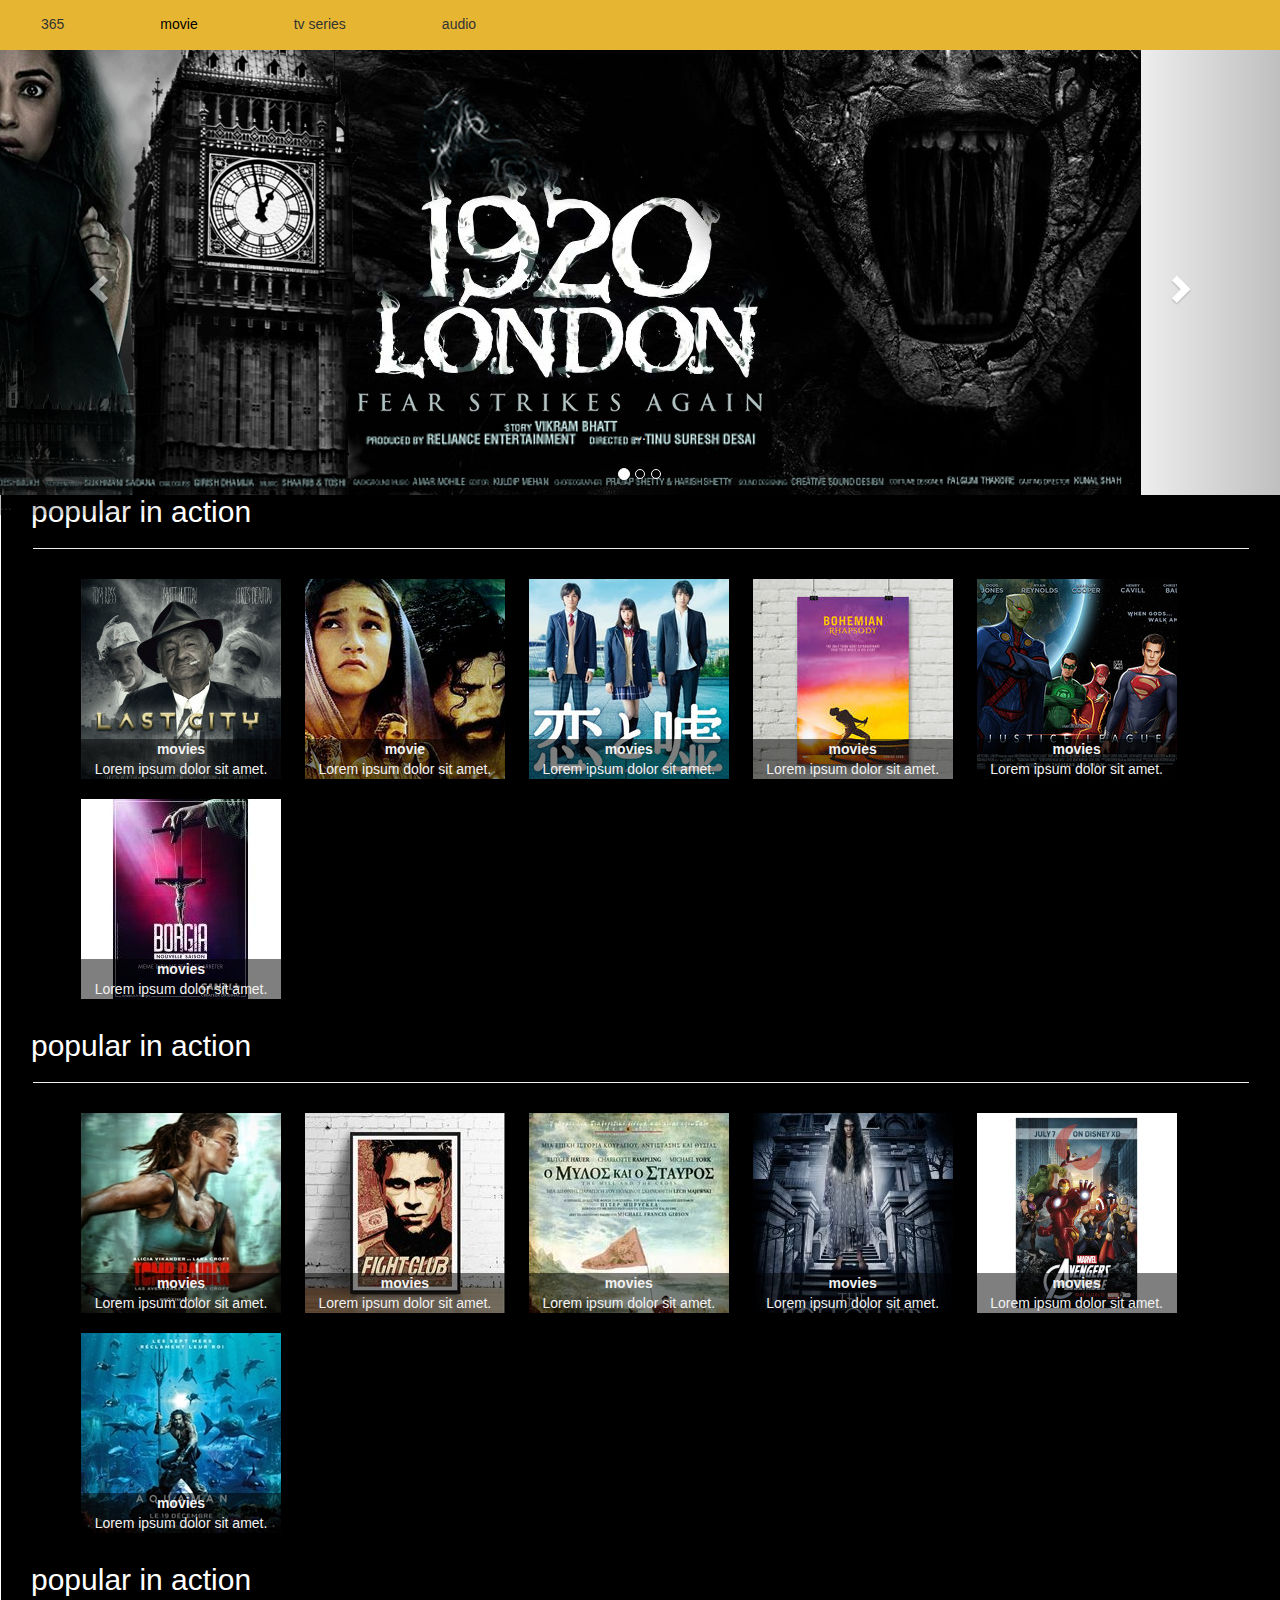
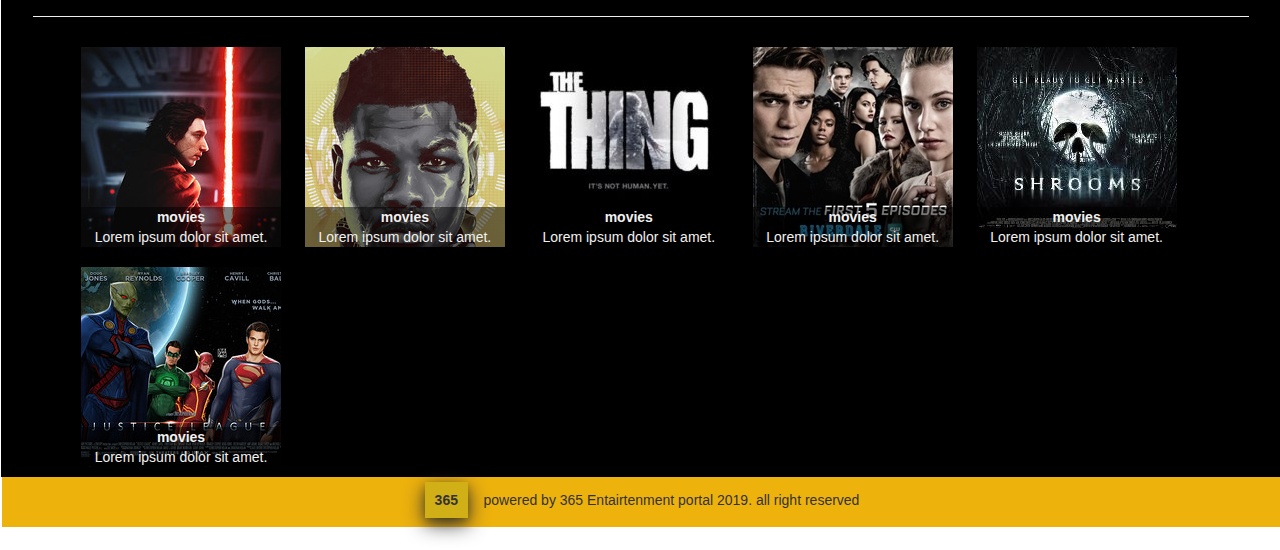
<file: index.html>
<!DOCTYPE html>
<html lang="en">

<head>
    <meta charset="UTF-8">
    <meta name="viewport" content="width=device-width, initial-scale=1.0">
    <link rel="stylesheet" href="style.css">
    <title>Manisha Jha</title>
   <!-- Latest compiled and minified CSS -->
<link rel="stylesheet" href="https://stackpath.bootstrapcdn.com/bootstrap/3.4.1/css/bootstrap.min.css" integrity="sha384-HSMxcRTRxnN+Bdg0JdbxYKrThecOKuH5zCYotlSAcp1+c8xmyTe9GYg1l9a69psu" crossorigin="anonymous">

<!-- Optional theme -->
<link rel="stylesheet" href="https://stackpath.bootstrapcdn.com/bootstrap/3.4.1/css/bootstrap-theme.min.css" integrity="sha384-6pzBo3FDv/PJ8r2KRkGHifhEocL+1X2rVCTTkUfGk7/0pbek5mMa1upzvWbrUbOZ" crossorigin="anonymous">

 <!-- jQuery (necessary for Bootstrap's JavaScript plugins) -->
 <script src="https://code.jquery.com/jquery-1.12.4.min.js" integrity="sha384-nvAa0+6Qg9clwYCGGPpDQLVpLNn0fRaROjHqs13t4Ggj3Ez50XnGQqc/r8MhnRDZ" crossorigin="anonymous"></script>

<!-- Latest compiled and minified JavaScript -->
<script src="https://stackpath.bootstrapcdn.com/bootstrap/3.4.1/js/bootstrap.min.js" integrity="sha384-aJ21OjlMXNL5UyIl/XNwTMqvzeRMZH2w8c5cRVpzpU8Y5bApTppSuUkhZXN0VxHd" crossorigin="anonymous"></script>
</head>

<body>
    <div class="menu">
        <ul>
            <li>365</li>
            <li> <a style="text-decoration: none ; color: black;" href="firstpage.html">movie</a> </li>
            <li>tv series</li>
            <li>audio</li>
        </ul>
    </div>
    <!--slider--->
    <div class="sliider">
        <div id="carousel-example-generic" class="carousel slide" data-ride="carousel">
            <!-- Indicators -->
            <ol class="carousel-indicators">
              <li data-target="#carousel-example-generic" data-slide-to="0" class="active"></li>
              <li data-target="#carousel-example-generic" data-slide-to="1"></li>
              <li data-target="#carousel-example-generic" data-slide-to="2"></li>
            </ol>
          
            <!-- Wrapper for slides -->
            <div class="carousel-inner" role="listbox">
              <div class="item active">
                <img src="slider/abc3.jpg" alt="...">
                <div class="carousel-caption">
                  ...
                </div>
              </div>
              <div class="item">
                <img src="slider/abc2.jpg" alt="...">
                <div class="carousel-caption">
                  ...
                </div>
              </div>
              <div class="item">
                <img src="slider/abc1.jpg" alt="...">
                <div class="carousel-caption">
                  ...
                </div>
              </div>
              ...
            </div>
          
            <!-- Controls -->
            <a class="left carousel-control" href="#carousel-example-generic" role="button" data-slide="prev">
              <span class="glyphicon glyphicon-chevron-left" aria-hidden="true"></span>
              <span class="sr-only">Previous</span>
            </a>
            <a class="right carousel-control" href="#carousel-example-generic" role="button" data-slide="next">
              <span class="glyphicon glyphicon-chevron-right" aria-hidden="true"></span>
              <span class="sr-only">Next</span>
            </a>
          </div>
    </div>
            
    

    <div class="maincontainer">
        <h2>popular in action</h2>
        <hr>
        <div class="container">
            <div class="poster">
                <img src="popular in action/oop1.jpg" alt="">
                <div class="flim">
                    <b>movies</b>
                    <br>
                    Lorem ipsum dolor sit amet.
                </div>

            </div>
            <div class="poster">
                <img src="popular in action/oop2.jpg" alt="">
                <div class="flim">
                    <b>movie</b>
                    <br>
                    Lorem ipsum dolor sit amet.
                </div>

            </div>
            <div class="poster">
                <img src="popular in action/oop3.jpg" alt="">
                <div class="flim">
                    <b>movies</b>
                    <br>
                    Lorem ipsum dolor sit amet.
                </div>

            </div>
            <div class="poster">
                <img src="popular in action/oop4.jpg" alt="">
                <div class="flim">
                    <b>movies</b>
                    <br>
                   Lorem ipsum dolor sit amet.
                </div>

            </div>

            <div class="poster">
                <img src="popular in action/oop5.jpg" alt="">
                <div class="flim">
                    <b>movies</b>
                    <br>
                    Lorem ipsum dolor sit amet.
                </div>
            </div>
            <div class="poster">
                <img src="popular in action/oop6.jpg" alt="">
                <div class="flim">
                    <b>movies</b>
                    <br>
                    Lorem ipsum dolor sit amet.
                </div>
            </div>

        </div>
        <!---
            next block -->

        <h2>popular in action</h2>
        <hr>
        <div class="container">
            <div class="poster">
                <img src="drama/oop10.jpg" alt="">
                <div class="flim">
                    <b>movies</b>
                    <br>
                    Lorem ipsum dolor sit amet.
                </div>

            </div>
            <div class="poster">
                <img src="drama/oop11.jpg" alt="">
                <div class="flim">
                    <b>movies</b>
                    <br>
                    Lorem ipsum dolor sit amet.
                </div>

            </div>
            <div class="poster">
                <img src="drama/oop12.jpg" alt="">
                <div class="flim">
                    <b>movies</b>
                    <br>
                    Lorem ipsum dolor sit amet.
                </div>

            </div>
            <div class="poster">
                <img src="drama/oop7.jpg" alt="">
                <div class="flim">
                    <b>movies</b>
                    <br>
                    Lorem ipsum dolor sit amet.
                </div>

            </div>

            <div class="poster">
                <img src="drama/oop8.jpg" alt="">
                <div class="flim">
                    <b>movies</b>
                    <br>
                    Lorem ipsum dolor sit amet.
                </div>
            </div>
            <div class="poster">
                <img src="drama/oop9.jpg" alt="">
                <div class="flim">
                    <b>movies</b>
                    <br>
                    Lorem ipsum dolor sit amet.
                </div>
            </div>

        </div>
        <!---
            third block -->

        <h2>popular in action</h2>
        <hr>
        <div class="container">
            <div class="poster">
                <img src="si-fi/oop13.jpg" alt="">
                <div class="flim">
                    <b>movies</b>
                    <br>
                    Lorem ipsum dolor sit amet.
                </div>

            </div>
            <div class="poster">
                <img src="si-fi/oop14.jpg" alt="">
                <div class="flim">
                    <b>movies</b>
                    <br>
                    Lorem ipsum dolor sit amet. 
                </div> 

            </div>
            <div class="poster">
                <img src="si-fi/oop15.jpg" alt="">
                <div class="flim">
                    <b>movies</b>
                    <br>
                    Lorem ipsum dolor sit amet.
                </div>

            </div>
            <div class="poster">
                <img src="si-fi/oop16.jpg" alt="">
                <div class="flim">
                    <b>movies</b>
                    <br>
                    Lorem ipsum dolor sit amet. 
                </div>

            </div>

            <div class="poster">
                <img src="si-fi/oop17.jpg" alt="">
                <div class="flim">
                    <b>movies</b>
                    <br>
                    Lorem ipsum dolor sit amet.
                </div>
            </div>
            <div class="poster">
                <img src="si-fi/oop18.jpg" alt="">
                <div class="flim">
                    <b>movies</b>
                    <br>
                    Lorem ipsum dolor sit amet.
                </div>
            </div>
        </div>
    </div>
    <footer>
        <div class="foot">
            <span><b style="background-color:rgb(209, 175, 22); padding: 10px;box-shadow: 0 4px 8px 0 rgba(0, 0, 0, 0.2), 0 6px 20px 0 ">365</b>&nbsp; &nbsp;  powered by 365 Entairtenment portal 2019. all right reserved </span>
        </div>
    </footer>
</body>

</html>
</file>
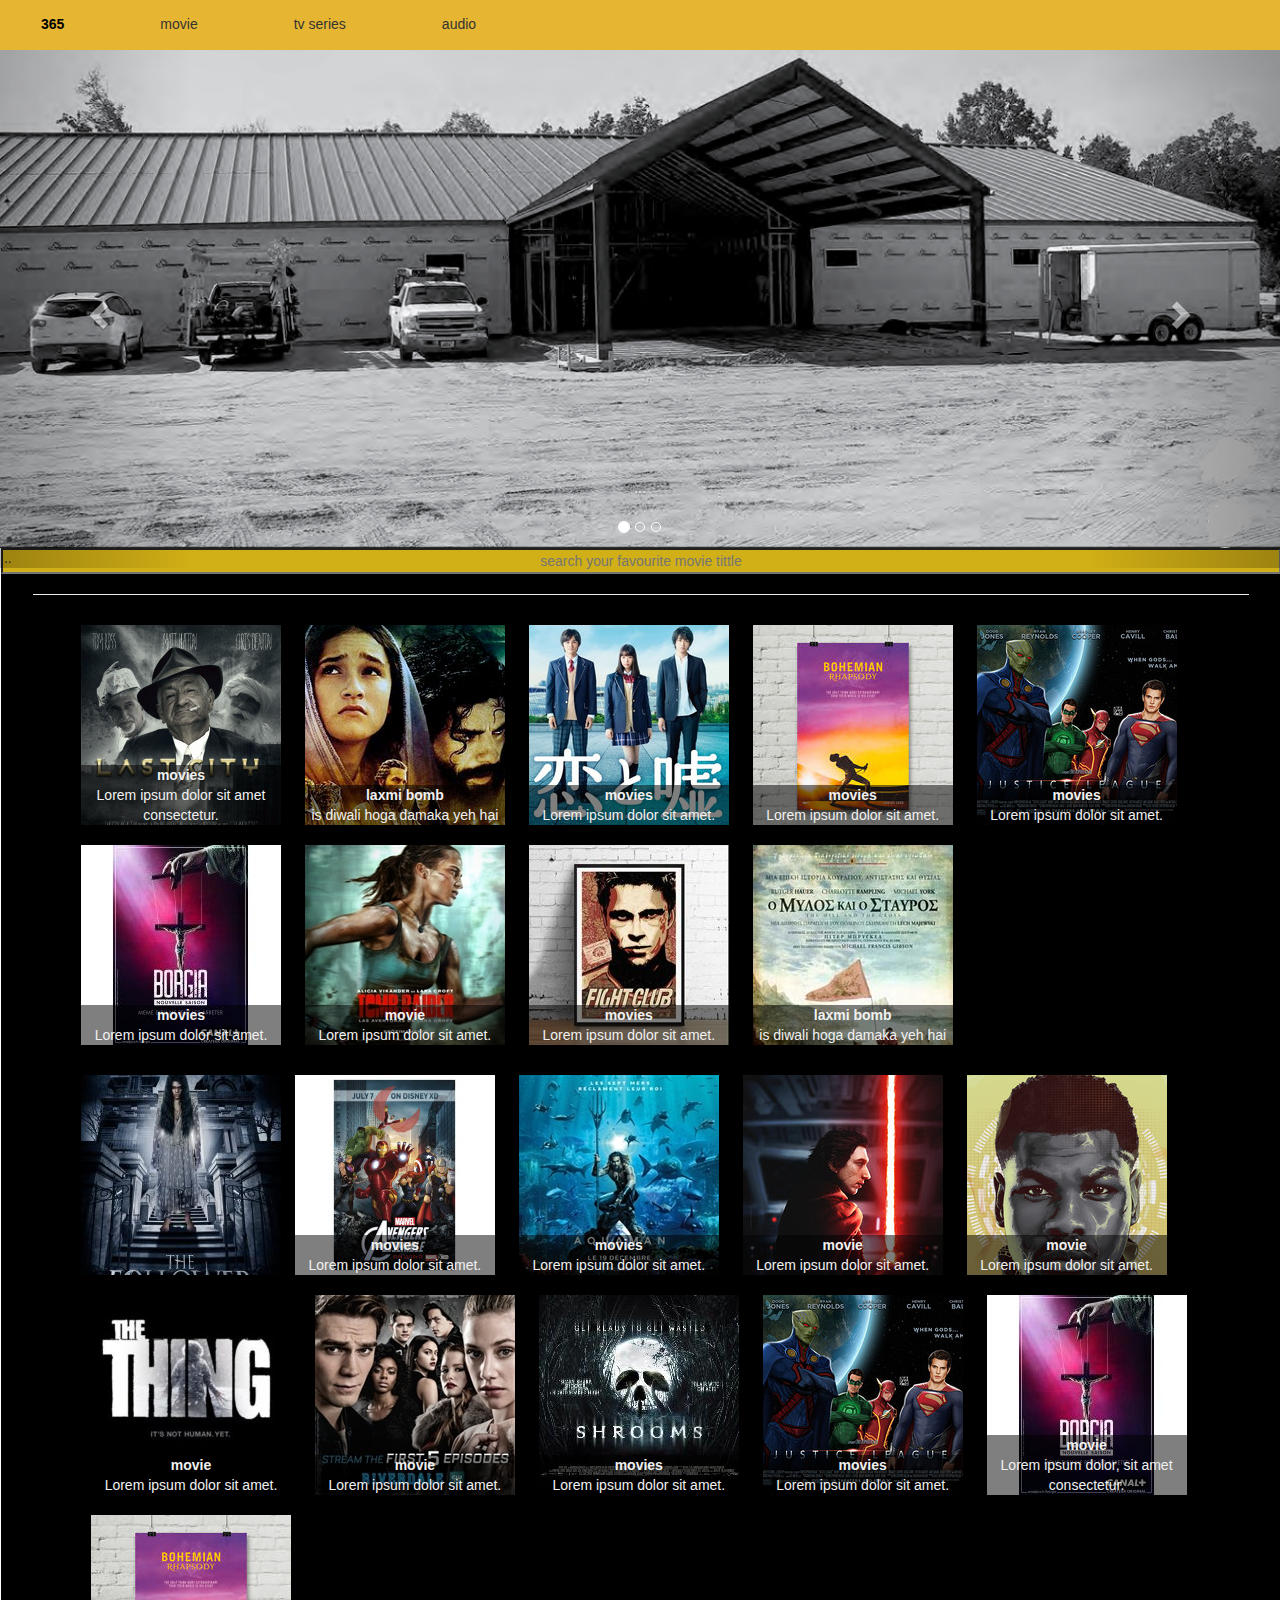
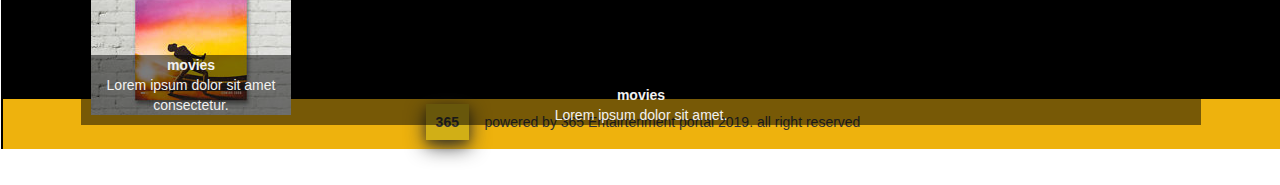
<file: firstpage.html>
<!DOCTYPE html>
<html lang="en">
<head>
    <meta charset="UTF-8">
    <meta name="viewport" content="width=device-width, initial-scale=1.0">
    <title>Manisha Jha</title>
    <link rel="stylesheet" href="style.css">
    <title>Manisha Jha</title>
   <!-- Latest compiled and minified CSS -->
<link rel="stylesheet" href="https://stackpath.bootstrapcdn.com/bootstrap/3.4.1/css/bootstrap.min.css" integrity="sha384-HSMxcRTRxnN+Bdg0JdbxYKrThecOKuH5zCYotlSAcp1+c8xmyTe9GYg1l9a69psu" crossorigin="anonymous">

<!-- Optional theme -->
<link rel="stylesheet" href="https://stackpath.bootstrapcdn.com/bootstrap/3.4.1/css/bootstrap-theme.min.css" integrity="sha384-6pzBo3FDv/PJ8r2KRkGHifhEocL+1X2rVCTTkUfGk7/0pbek5mMa1upzvWbrUbOZ" crossorigin="anonymous">

 <!-- jQuery (necessary for Bootstrap's JavaScript plugins) -->
 <script src="https://code.jquery.com/jquery-1.12.4.min.js" integrity="sha384-nvAa0+6Qg9clwYCGGPpDQLVpLNn0fRaROjHqs13t4Ggj3Ez50XnGQqc/r8MhnRDZ" crossorigin="anonymous"></script>

<!-- Latest compiled and minified JavaScript -->
<script src="https://stackpath.bootstrapcdn.com/bootstrap/3.4.1/js/bootstrap.min.js" integrity="sha384-aJ21OjlMXNL5UyIl/XNwTMqvzeRMZH2w8c5cRVpzpU8Y5bApTppSuUkhZXN0VxHd" crossorigin="anonymous"></script>

</head>
<body>
    <div class="menu">
        <ul>
            <li> <a style="color: black;text-decoration: none;" href="index.html"><b>365</b></a> </li>
            <li>movie</li>
            <li>tv series</li>
            <li>audio</li>
        </ul>
    </div>
    <!--slider--->
    <div class="sliider">
        <div id="carousel-example-generic" class="carousel slide" data-ride="carousel">
            <!-- Indicators -->
            <ol class="carousel-indicators">
              <li data-target="#carousel-example-generic" data-slide-to="0" class="active"></li>
              <li data-target="#carousel-example-generic" data-slide-to="1"></li>
              <li data-target="#carousel-example-generic" data-slide-to="2"></li>
            </ol>
          
            <!-- Wrapper for slides -->
            <div class="carousel-inner" role="listbox">
              <div class="item active">
                <img src="slider2/abc1 (1).jpg" alt="...">
                <div class="carousel-caption">
                  ...
                </div>
              </div>
              <div class="item">
                <img src="slider2/abc2.jpg" alt="...">
                <div class="carousel-caption">
                  ...
                </div>
              </div>
              <div class="item">
                <img src="slider2/abc3.jpg" alt="...">
                <div class="carousel-caption">
                  ...
                </div>
              </div>
              ...
            </div>
          
            <!-- Controls -->
            <a class="left carousel-control" href="#carousel-example-generic" role="button" data-slide="prev">
              <span class="glyphicon glyphicon-chevron-left" aria-hidden="true"></span>
              <span class="sr-only">Previous</span>
            </a>
            <a class="right carousel-control" href="#carousel-example-generic" role="button" data-slide="next">
              <span class="glyphicon glyphicon-chevron-right" aria-hidden="true"></span>
              <span class="sr-only">Next</span>
            </a>
          </div>
    </div>
            
    

    <div class="maincontainer">
        <input type="text" name="" id="" placeholder="search your favourite movie tittle"  style="background-color:rgb(209, 175, 22); margin-top: 20px; width: 100%; text-align: center;">
        <hr>
        <div class="container">
            <div class="poster">
                <img src="popular in action/oop1.jpg" alt="">
                <div class="flim">
                    <b>movies</b>
                    <br>
                    Lorem ipsum dolor sit amet consectetur.
                </div>

            </div>
            <div class="poster">
                <img src="popular in action/oop2.jpg" alt="">
                <div class="flim">
                    <b>laxmi bomb</b>
                    <br>
                    is diwali hoga damaka yeh hai 
                </div>

            </div>
            <div class="poster">
                <img src="popular in action/oop3.jpg" alt="">
                <div class="flim">
                    <b>movies</b>
                    <br>
                    Lorem ipsum dolor sit amet.
                </div>

            </div>
            <div class="poster">
                <img src="popular in action/oop4.jpg" alt="">
                <div class="flim">
                    <b>movies</b>
                    <br>
                    Lorem ipsum dolor sit amet.
                </div>

            </div>

            <div class="poster">
                <img src="popular in action/oop5.jpg" alt="">
                <div class="flim">
                    <b>movies</b>
                    <br>
                    Lorem ipsum dolor sit amet.
                </div>
            </div>
            <div class="poster">
                <img src="popular in action/oop6.jpg" alt="">
                <div class="flim">
                    <b>movies</b>
                    <br>
                    Lorem ipsum dolor sit amet.
                </div>
            </div>
            <div class="poster">
                <img src="drama/oop10.jpg" alt="">
                <div class="flim">
                    <b>movie</b>
                    <br>
                    Lorem ipsum dolor sit amet.
                </div>
            </div>
            <div class="poster">
                <img src="drama/oop11.jpg" alt="">
                <div class="flim">
                    <b>movies</b>
                    <br>
                    Lorem ipsum dolor sit amet.
                </div>
            </div>
            <div class="poster">
                <img src="drama/oop12.jpg" alt="">
                <div class="flim">
                    <b>laxmi bomb</b>
                    <br>
                    is diwali hoga damaka yeh hai 
                </div>
            </div>
            <div class="poster">
                <img src="drama/oop7.jpg" alt="">
                <div class="flim">
                    <b>movies</b>
                    <br>
                    Lorem ipsum dolor sit amet.
            </div>
            <div class="poster">
                <img src="drama/oop8.jpg" alt="">
                <div class="flim">
                    <b>movies</b>
                    <br>
                    Lorem ipsum dolor sit amet.
                </div>
            </div>
            <div class="poster">
                <img src="drama/oop9.jpg" alt="">
                <div class="flim">
                    <b>movies</b>
                    <br>
                    Lorem ipsum dolor sit amet.
                </div>
            </div>
            <div class="poster">
                <img src="si-fi/oop13.jpg" alt="">
                <div class="flim">
                    <b>movie</b>
                    <br>
                    Lorem ipsum dolor sit amet. 
                </div>
            </div>
            <div class="poster">
                <img src="si-fi/oop14.jpg" alt="">
                <div class="flim">
                    <b>movie</b>
                    <br>
                    Lorem ipsum dolor sit amet. 
                </div>
            </div>
            <div class="poster">
                <img src="si-fi/oop15.jpg" alt="">
                <div class="flim">
                    <b>movie</b>
                    <br>
                    Lorem ipsum dolor sit amet.
                </div>
            </div>
            <div class="poster">
                <img src="si-fi/oop16.jpg" alt="">
                <div class="flim">
                    <b>movie</b>
                    <br>
                    Lorem ipsum dolor sit amet. 
                </div>
            </div>
            <div class="poster">
                <img src="si-fi/oop17.jpg" alt="">
                <div class="flim">
                    <b>movies</b>
                    <br>
                    Lorem ipsum dolor sit amet.
                </div>
            </div>
            <div class="poster">
                <img src="si-fi/oop18.jpg" alt="">
                <div class="flim">
                    <b>movies</b>
                    <br>
                    Lorem ipsum dolor sit amet.
                </div>
            </div>
            <div class="poster">
                <img src="popular in action/oop6.jpg" alt="">
                <div class="flim">
                    <b>movie</b>
                    <br>
                    Lorem ipsum dolor, sit amet consectetur. 
                </div>
            </div>
            <div class="poster">
                <img src="popular in action/oop4.jpg" alt="">
                <div class="flim">
                    <b>movies</b>
                    <br>
                    Lorem ipsum dolor sit amet consectetur.
                </div>
            </div>

        </div>
    </div>
    <footer>
        <div class="foot">
            <span><b style="background-color:rgb(209, 175, 22); padding: 10px;box-shadow: 0 4px 8px 0 rgba(0, 0, 0, 0.2), 0 6px 20px 0 ">365</b>&nbsp; &nbsp;  powered by 365 Entairtenment portal 2019. all right reserved </span>
        </div>
    </footer>
    
</body>
</html>
</file>
<file: style.css>
container{
    background-color:rgba(236, 99, 99, 0.39);

            width: 100%;
            height: 80%;    

}

.poster{
    margin: 10px 10px 10px 10px ;
    display: inline-block;
    position: relative;   
}
.flim{
    text-align: center;
    position: absolute;
    bottom: 0%;
    background: rgb(0, 0, 0);
    background: rgba(0, 0, 0, 0.5);
    color: #f1f1f1;
    width: 100%;
}
hr{
    width: 95%;
    height: 2px;
    color: black;
}
.maincontainer{
    background-color: black;
    margin: -40px 35px 36px 1px;
    width: 100%;
}
   .maincontainer  h2{
    color: white;
    margin-left: 30px;
}
 
.menu{
    background-color:rgb(230, 182, 50); 
    height: 50px;
    
}
.menu ul{
     display: flex;
     list-style: none;
    
}
.menu ul li{
    
     margin: 14px 95px 15px 1px;
     
}
.foot{
    text-align: center;
    background-color: rgb(238, 178, 13);
    height: 50px;
    margin: -36px 31px 23px 2px;
    width: 100%;
    padding: 13px 10px 10px 10px;
}
.menu ul :hover{
    background-color: rgb(84, 236, 14);
    cursor: pointer;
}
</file>
